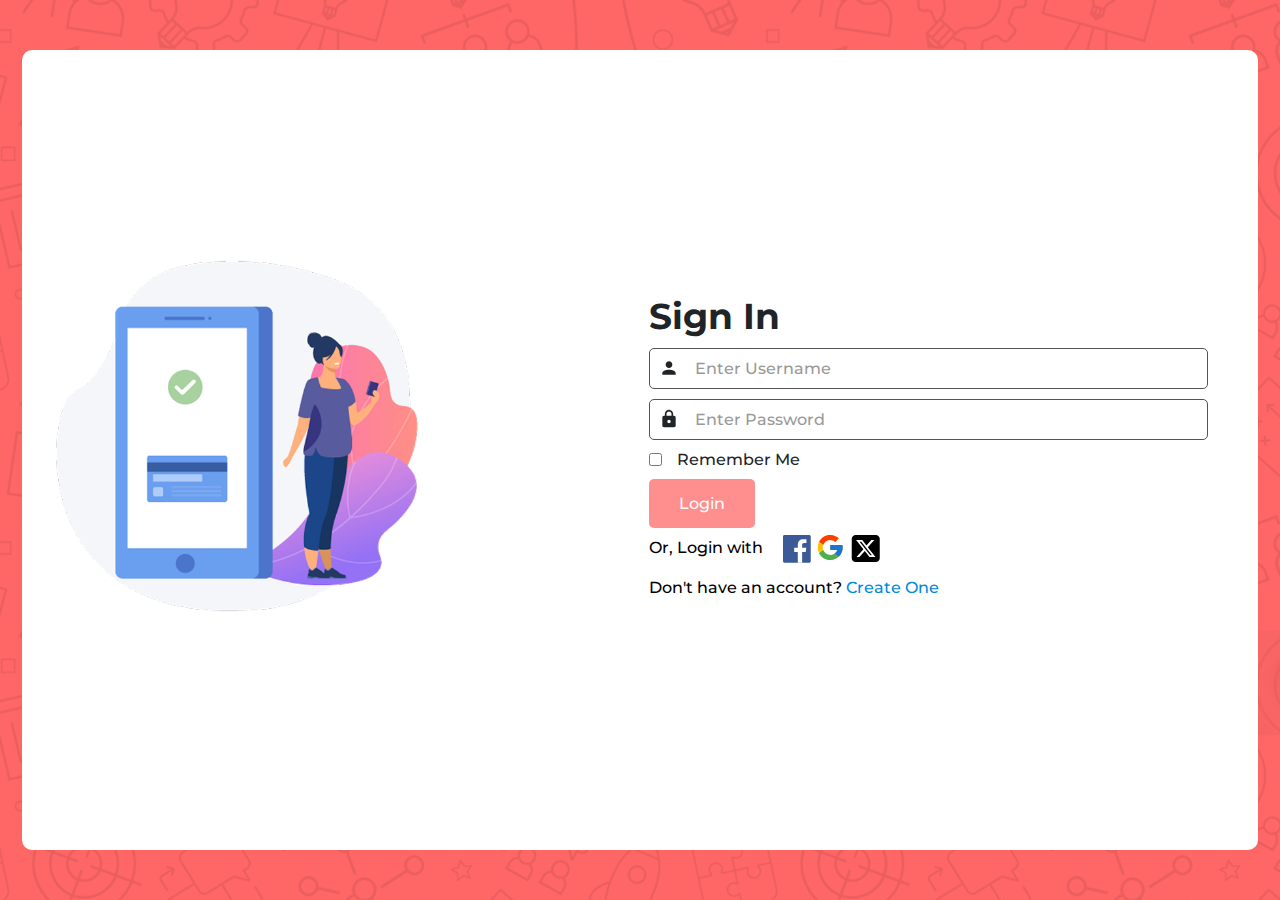
<file: login.html>
<!DOCTYPE html>
<html lang="en">
  <head>
    <meta charset="UTF-8" />
    <meta name="viewport" content="width=device-width, initial-scale=1.0" />
    <meta name="description" content="This is Login Page" />
    <meta name="keywords" content="Front-End, HTML, CSS" />
    <meta name="author" content="Ahmed Nabel" />
    <meta name="format-detection" content="telephone=no,email=no,address=no" />
    <title>Login Page</title>
    <link rel="stylesheet" href="styles/style.css" />
    <script src="scripts/script.js" defer></script>
  </head>
  <body data-page="login">
    <main class="wrapper">
      <section class="register-card" data-card="login">
        <div class="illustration">
          <img
            src="assets/images/login&register/ach3 1.png"
            alt="Sign Up Illustration"
          />
        </div>

        <div class="form-box">
          <h1>Sign In</h1>
          <form action="/register" method="post" class="register-form">
            <div class="form-group">
              <svg
                class="icon"
                width="20"
                height="20"
                fill="currentColor"
                role="img"
                aria-hidden="true"
              >
                <use href="assets/icons/icons.svg#icon-username"></use>
              </svg>
              <input
                type="text"
                name="username"
                placeholder="Enter Username"
                required
              />
            </div>

            <div class="form-group">
              <svg
                class="icon"
                width="20"
                height="20"
                fill="currentColor"
                role="img"
                aria-hidden="true"
              >
                <use href="assets/icons/icons.svg#icon-password"></use>
              </svg>
              <input
                type="password"
                name="password"
                placeholder="Enter Password"
                required
              />
            </div>

            <div class="form-options">
              <label class="checkbox">
                <input type="checkbox" name="remember" />
                Remember Me
              </label>
            </div>

            <button type="submit" class="btn-register">Login</button>
          </form>
          <div class="socials">
            <p>Or, Login with</p>
            <div class="social-links">
              <a href="">
                <svg
                  width="30"
                  height="30"
                  fill="currentColor"
                  role="img"
                  aria-hidden="true"
                >
                  <use href="assets/icons/icons.svg#icon-facebook"></use>
                </svg>
              </a>
              <a href="">
                <svg
                  width="30"
                  height="30"
                  fill="currentColor"
                  role="img"
                  aria-hidden="true"
                >
                  <use href="assets/icons/icons.svg#icon-google"></use>
                </svg>
              </a>
              <a href="">
                <svg
                  width="30"
                  height="30"
                  fill="currentColor"
                  role="img"
                  aria-hidden="true"
                >
                  <use href="assets/icons/icons.svg#icon-vector"></use>
                </svg>
              </a>
            </div>
          </div>

          <p class="redirect">
            Don't have an account? <a href="register.html">Create One</a>
          </p>
        </div>
      </section>
    </main>
  </body>
</html>
</file>
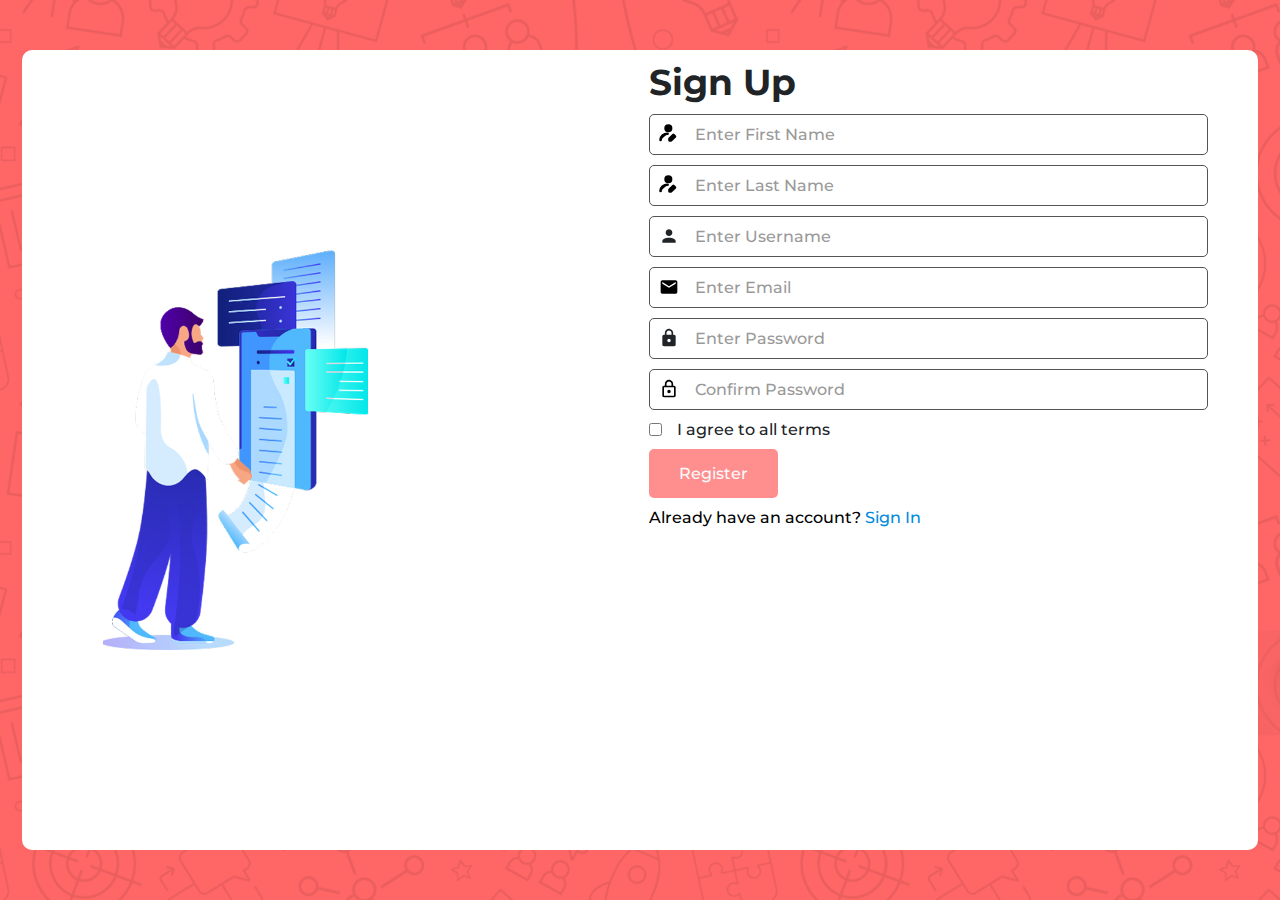
<file: register.html>
<!DOCTYPE html>
<html lang="en">
  <head>
    <meta charset="UTF-8" />
    <meta name="viewport" content="width=device-width, initial-scale=1.0" />
    <meta name="description" content="This is Registration Page" />
    <meta name="keywords" content="Front-End, HTML, CSS" />
    <meta name="author" content="Ahmed Nabel" />
    <meta name="format-detection" content="telephone=no,email=no,address=no" />
    <title>Register Page</title>
    <link rel="stylesheet" href="styles/style.css" />
    <script src="scripts/script.js" defer></script>
  </head>
  <body data-page="register">
    <main class="wrapper">
      <section class="register-card">
        <div class="illustration">
          <img
            src="assets/images/login&register/R 2.jpg"
            alt="Sign Up Illustration"
          />
        </div>

        <div class="form-box">
          <h1>Sign Up</h1>
          <form action="/register" method="post" class="register-form">
            <div class="form-group">
              <svg
                class="icon"
                width="20"
                height="20"
                fill="currentColor"
                role="img"
                aria-hidden="true"
              >
                <use href="assets/icons/icons.svg#icon-name"></use>
              </svg>
              <input
                type="text"
                name="firstName"
                placeholder="Enter First Name"
                required
              />
            </div>
            <div class="form-group">
              <svg
                class="icon"
                width="20"
                height="20"
                fill="currentColor"
                role="img"
                aria-hidden="true"
              >
                <use href="assets/icons/icons.svg#icon-name"></use>
              </svg>
              <input
                type="text"
                name="lastName"
                placeholder="Enter Last Name"
                required
              />
            </div>
            <div class="form-group">
              <svg
                class="icon"
                width="20"
                height="20"
                fill="currentColor"
                role="img"
                aria-hidden="true"
              >
                <use href="assets/icons/icons.svg#icon-username"></use>
              </svg>
              <input
                type="text"
                name="username"
                placeholder="Enter Username"
                required
              />
            </div>
            <div class="form-group">
              <svg
                class="icon"
                width="20"
                height="20"
                fill="currentColor"
                role="img"
                aria-hidden="true"
              >
                <use href="assets/icons/icons.svg#icon-email"></use>
              </svg>
              <input
                type="email"
                name="email"
                placeholder="Enter Email"
                required
              />
            </div>
            <div class="form-group">
              <svg
                class="icon"
                width="20"
                height="20"
                fill="currentColor"
                role="img"
                aria-hidden="true"
              >
                <use href="assets/icons/icons.svg#icon-password"></use>
              </svg>
              <input
                type="password"
                name="password"
                placeholder="Enter Password"
                required
              />
            </div>
            <div class="form-group">
              <svg
                class="icon"
                width="20"
                height="20"
                fill="currentColor"
                role="img"
                aria-hidden="true"
              >
                <use href="assets/icons/icons.svg#icon-confirmPass"></use>
              </svg>
              <input
                type="password"
                name="confirmPassword"
                placeholder="Confirm Password"
                required
              />
            </div>

            <div class="form-options">
              <label class="checkbox">
                <input type="checkbox" name="terms" required />
                I agree to all terms
              </label>
            </div>

            <button type="submit" class="btn-register">Register</button>
          </form>

          <p class="redirect">
            Already have an account? <a href="login.html">Sign In</a>
          </p>
        </div>
      </section>
    </main>
  </body>
</html>
</file>
<file: styles/style.css>
@import url("colors.css");

/* Start general */
* {
  padding: 0;
  margin: 0;
  -webkit-box-sizing: border-box;
  -moz-box-sizing: border-box;
  box-sizing: border-box;
}
html {
  /* making a main font size 10px */
  font-size: 62.5%;
  scroll-behavior: smooth;
}

body {
  min-height: 100vh;
}

@layer pages;

@layer pages {
  body[data-page="login"] {
    font-family: "Login_Register-Medium", sans-serif;
    background-image: url("../assets/images/login&register/login.jpg");
    position: relative;

    &::before {
      content: "";
      position: fixed;
      inset: 0;
      background-color: hsl(var(--loginBg-color));
      mix-blend-mode: multiply; /* or overlay, screen, etc. */
      z-index: -1;
    }
  }
  body[data-page="register"] {
    font-family: "Login_Register-Medium", sans-serif;
    background-image: url("../assets/images/login&register/login.jpg");
    position: relative;

    &::before {
      content: "";
      position: fixed;
      inset: 0;
      background-color: hsl(var(--loginBg-color));
      mix-blend-mode: multiply; /* or overlay, screen, etc. */
      z-index: -1;
    }
  }
}

svg {
  vertical-align: middle;
}

a {
  text-decoration: none;
  color: inherit;
}

h1 {
  font-size: 3.6rem;
  font-family: "Login_Register-Bold";
  font-weight: 700;
  color: hsl(var(--formHeading-color));
}

.wrapper {
  container-type: inline-size;
}
@container (min-width: 1200px) {
  .register-card {
    max-width: 1236px;
  }
}
.register-card {
  display: flex;
  flex-flow: row wrap;
  gap: 200px;
  margin: 50px auto;
  background-color: hsl(var(--formBg-color));
  border-radius: 10px;
  min-height: calc(100vh - 100px);
}
@layer cards;

@layer cards {
  .register-card[data-card="login"] {
    justify-content: center;
    align-items: center;
  }
}

.illustration {
  flex: 1;
  display: flex;
  align-items: center;
  justify-content: center;
  padding: 1rem;
}

.illustration img {
  width: auto;
  height: 400px;
}

.form-box {
  flex: 2;
  margin-block: 10px;
  margin-inline-end: 50px;
  max-width: 559px;
  font-family: "Login_Register-Medium";
  font-size: 1.6rem;
  font-weight: 500;
}

.form-box > * {
  padding-block-end: 10px;
}
.register-form > * {
  padding-block-end: 10px;
}

.form-group {
  position: relative;
}

.icon {
  position: absolute;
  inset-inline-start: 10px;
  transform: translateY(50%);
}

.form-group input {
  width: 100%;
  border: 1px solid black;
  border-radius: 5px;
  /* padding: 10px 0 10px 45px; */
  padding-block: 10px;
  padding-inline-start: 45px;
  font-family: "Login_Register-Medium";
  font-size: 1.6rem;
  font-weight: 500;
  border: 1px solid hsl(var(--formBr-color));
}
input::placeholder {
  color: hsl(var(--formPlaceholder-color));
}
.checkbox {
  display: flex;
  justify-content: flex-start;
  align-items: center;
  gap: 15px;

  color: hsl(var(--formHeading-color));
}

.btn-register {
  text-align: center;
  border-radius: 5px;
  border: none;
  padding: 15px 30px;
  background-color: hsl(var(--btnBg-color));
  color: hsl(var(--btnWord-color));
  transition: background-color 0.3s ease;
  font-family: "Login_Register-Medium";
  font-size: 1.6rem;
  font-weight: 500;
}

.btn-register:hover {
  cursor: pointer;
  background-color: hsl(var(--loginBg-color));
}

.redirect a {
  color: hsl(var(--signin-color));
}

.socials {
  display: flex;
  gap: 20px;
}

.social-links svg {
  transform: translateY(-10%);
}

.language-switcher {
  display: flex;
  justify-content: flex-end;
  padding: 10px;
  position: fixed;
  inset: 0;
  height: 50px;
}

#langToggle {
  font-size: 1.6rem;
  padding-inline: 5px;
  padding-block: 2px;
  outline: none;
  border: none;
  cursor: pointer;
  background-color: hsl(var(--white-color));
  border-radius: 5px;
}
</file>
